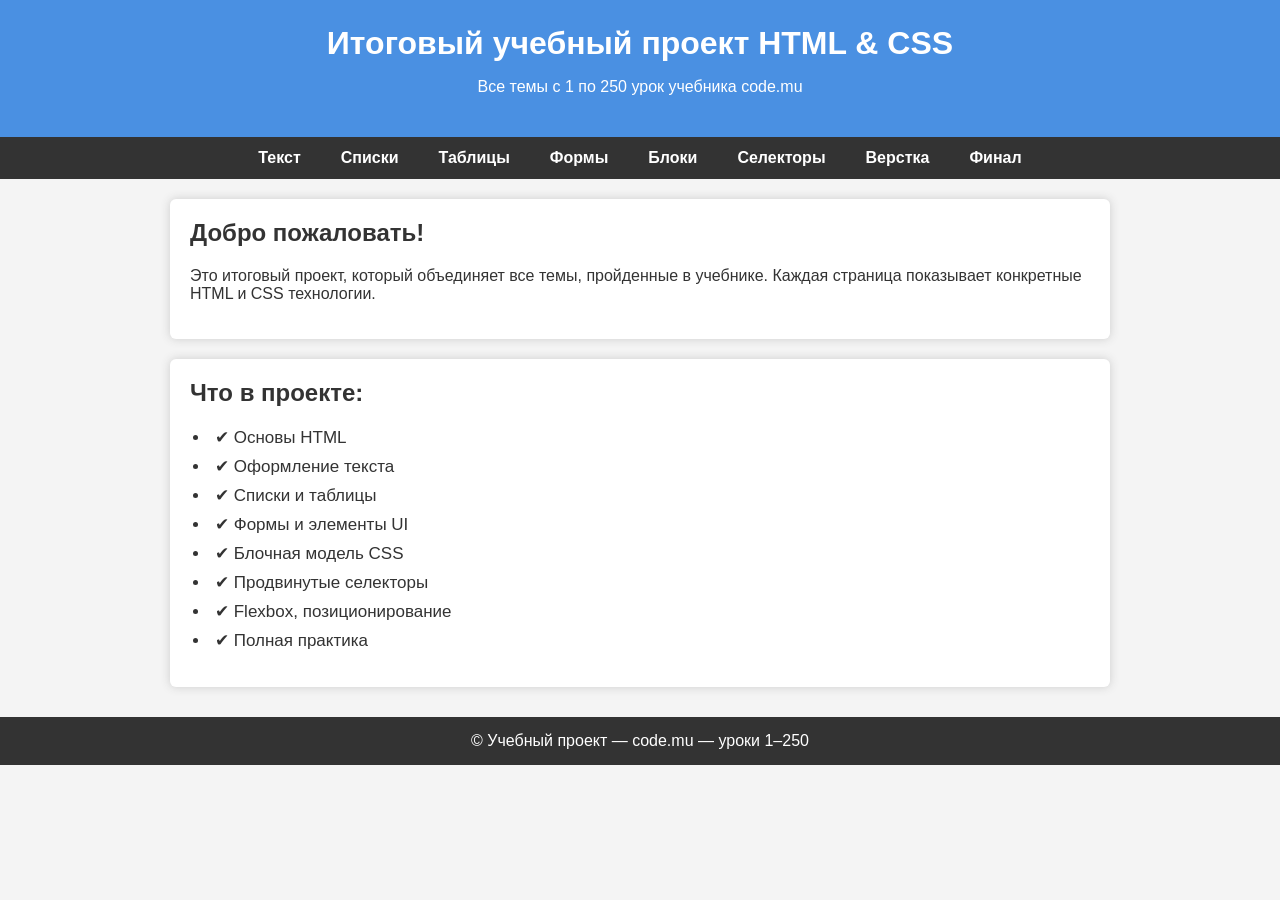
<file: index.html>
<!DOCTYPE html>
<html lang="ru">
<head>
  <meta charset="UTF-8">
  <meta name="viewport" content="width=device-width, initial-scale=1.0">
  <title>Учебный проект HTML + CSS (Уроки 1–250)</title>
  <link rel="stylesheet" href="style.css">
</head>
<body>

<header>
  <h1>Итоговый учебный проект HTML & CSS</h1>
  <p>Все темы с 1 по 250 урок учебника code.mu</p>
</header>

<nav class="menu">
  <a href="pages/typography.html">Текст</a>
  <a href="pages/lists.html">Списки</a>
  <a href="pages/tables.html">Таблицы</a>
  <a href="pages/forms.html">Формы</a>
  <a href="pages/blocks.html">Блоки</a>
  <a href="pages/selectors.html">Селекторы</a>
  <a href="pages/layout.html">Верстка</a>
  <a href="pages/final.html">Финал</a>
</nav>

<section class="intro">
  <h2>Добро пожаловать!</h2>
  <p>
    Это итоговый проект, который объединяет все темы, пройденные в учебнике.
    Каждая страница показывает конкретные HTML и CSS технологии.
  </p>
</section>

<section class="features">
  <h2>Что в проекте:</h2>
  <ul>
    <li>✔ Основы HTML</li>
    <li>✔ Оформление текста</li>
    <li>✔ Списки и таблицы</li>
    <li>✔ Формы и элементы UI</li>
    <li>✔ Блочная модель CSS</li>
    <li>✔ Продвинутые селекторы</li>
    <li>✔ Flexbox, позиционирование</li>
    <li>✔ Полная практика</li>
  </ul>
</section>

<footer>
  © Учебный проект — code.mu — уроки 1–250
</footer>

</body>
</html>
</file>
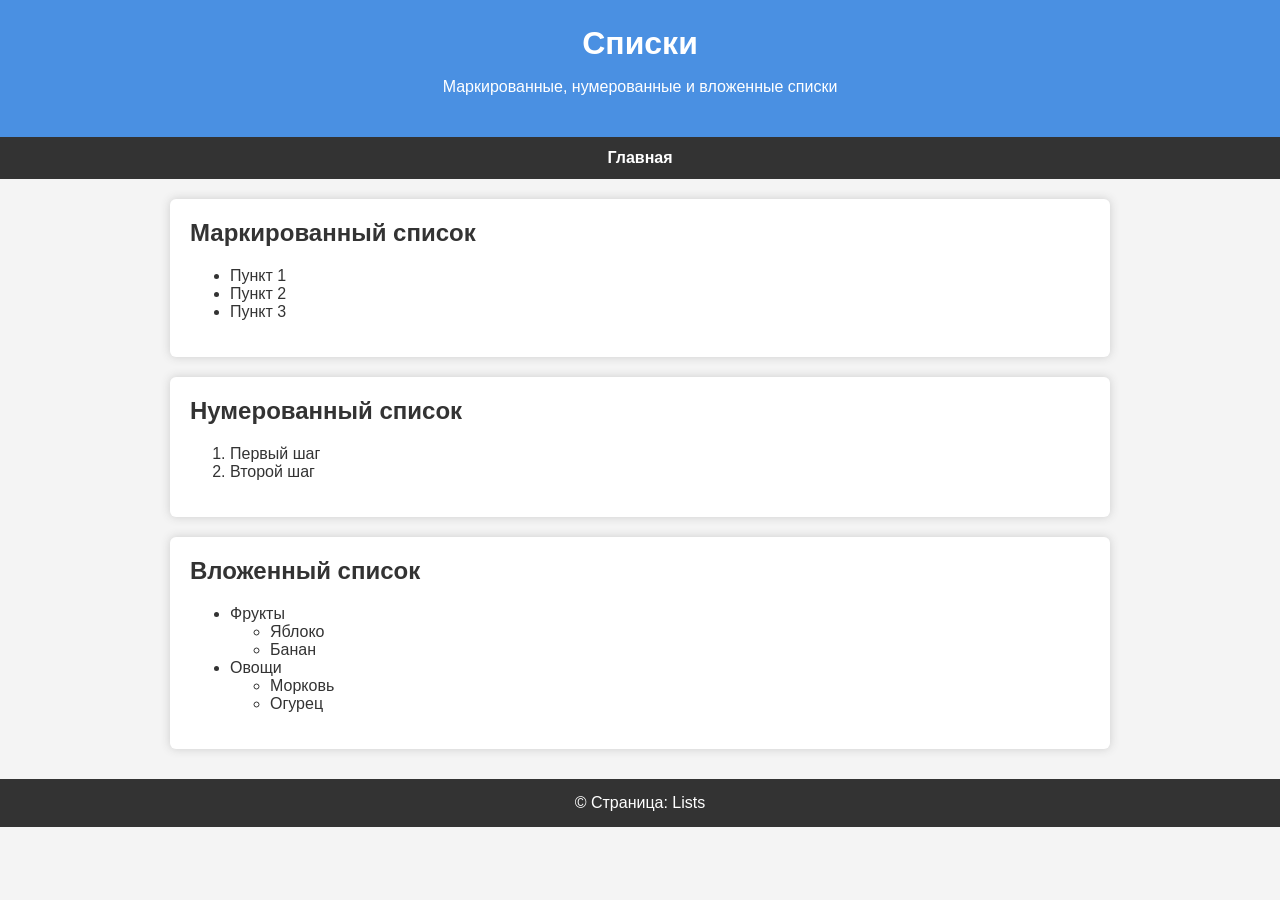
<file: lists.html>
<!DOCTYPE html>
<html lang="ru">
<head>
  <meta charset="UTF-8">
  <title>Списки</title>
  <link rel="stylesheet" href="../style.css">
</head>
<body>

<header>
  <h1>Списки</h1>
  <p>Маркированные, нумерованные и вложенные списки</p>
</header>

<nav class="menu">
  <a href="../index.html">Главная</a>
</nav>

<section>
  <h2>Маркированный список</h2>
  <ul>
    <li>Пункт 1</li>
    <li>Пункт 2</li>
    <li>Пункт 3</li>
  </ul>
</section>

<section>
  <h2>Нумерованный список</h2>
  <ol>
    <li>Первый шаг</li>
    <li>Второй шаг</li>
  </ol>
</section>

<section>
  <h2>Вложенный список</h2>
  <ul>
    <li>Фрукты
      <ul>
        <li>Яблоко</li>
        <li>Банан</li>
      </ul>
    </li>
    <li>Овощи
      <ul>
        <li>Морковь</li>
        <li>Огурец</li>
      </ul>
    </li>
  </ul>
</section>

<footer>
  © Страница: Lists
</footer>

</body>
</html>
</file>
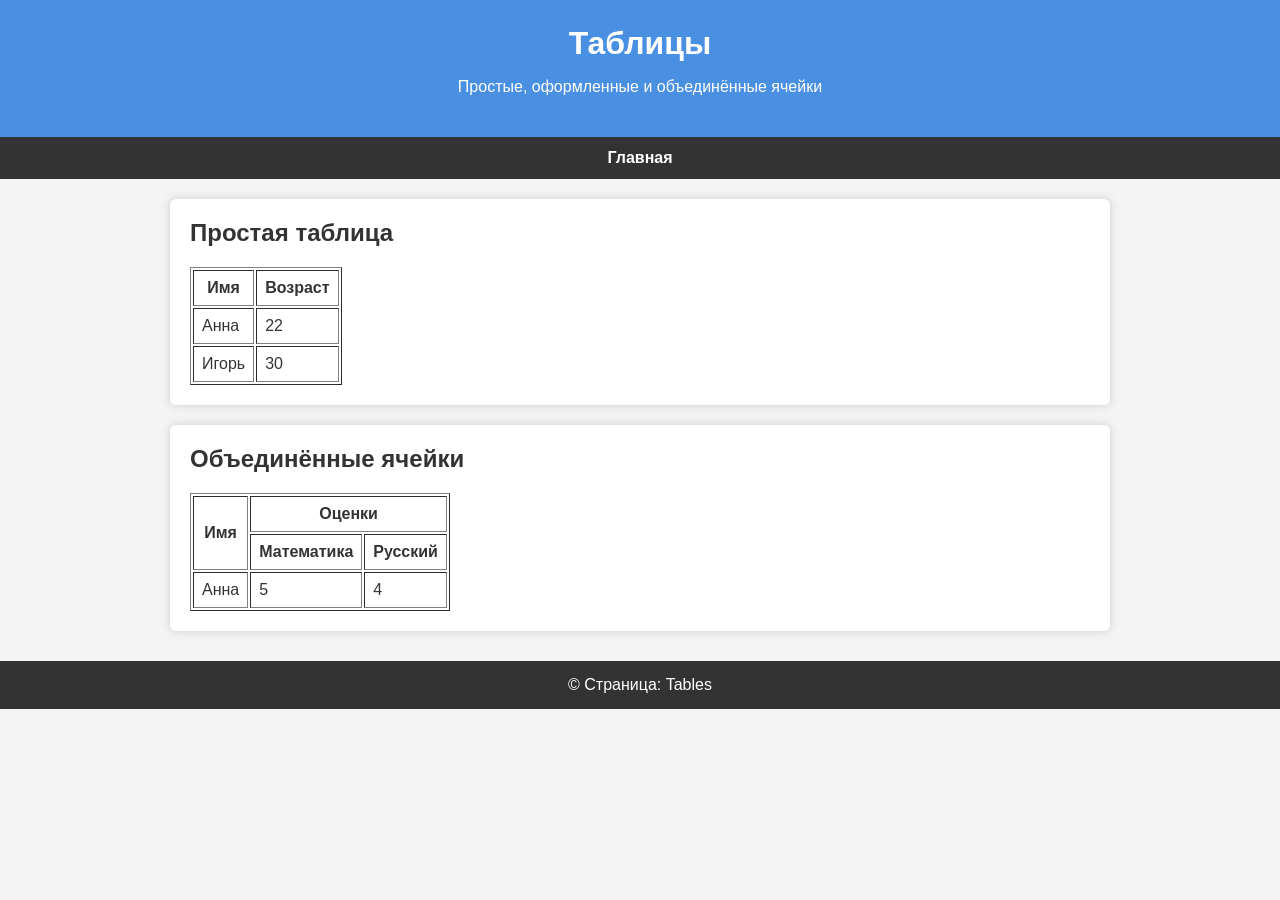
<file: tables.html>
<!DOCTYPE html>
<html lang="ru">
<head>
  <meta charset="UTF-8">
  <title>Таблицы</title>
  <link rel="stylesheet" href="../style.css">
</head>
<body>

<header>
  <h1>Таблицы</h1>
  <p>Простые, оформленные и объединённые ячейки</p>
</header>

<nav class="menu">
  <a href="../index.html">Главная</a>
</nav>

<section>
  <h2>Простая таблица</h2>
  <table border="1" cellpadding="8">
    <tr>
      <th>Имя</th>
      <th>Возраст</th>
    </tr>
    <tr>
      <td>Анна</td>
      <td>22</td>
    </tr>
    <tr>
      <td>Игорь</td>
      <td>30</td>
    </tr>
  </table>
</section>

<section>
  <h2>Объединённые ячейки</h2>
  <table border="1" cellpadding="8">
    <tr>
      <th rowspan="2">Имя</th>
      <th colspan="2">Оценки</th>
    </tr>
    <tr>
      <th>Математика</th>
      <th>Русский</th>
    </tr>
    <tr>
      <td>Анна</td>
      <td>5</td>
      <td>4</td>
    </tr>
  </table>
</section>

<footer>
  © Страница: Tables
</footer>

</body>
</html>
</file>
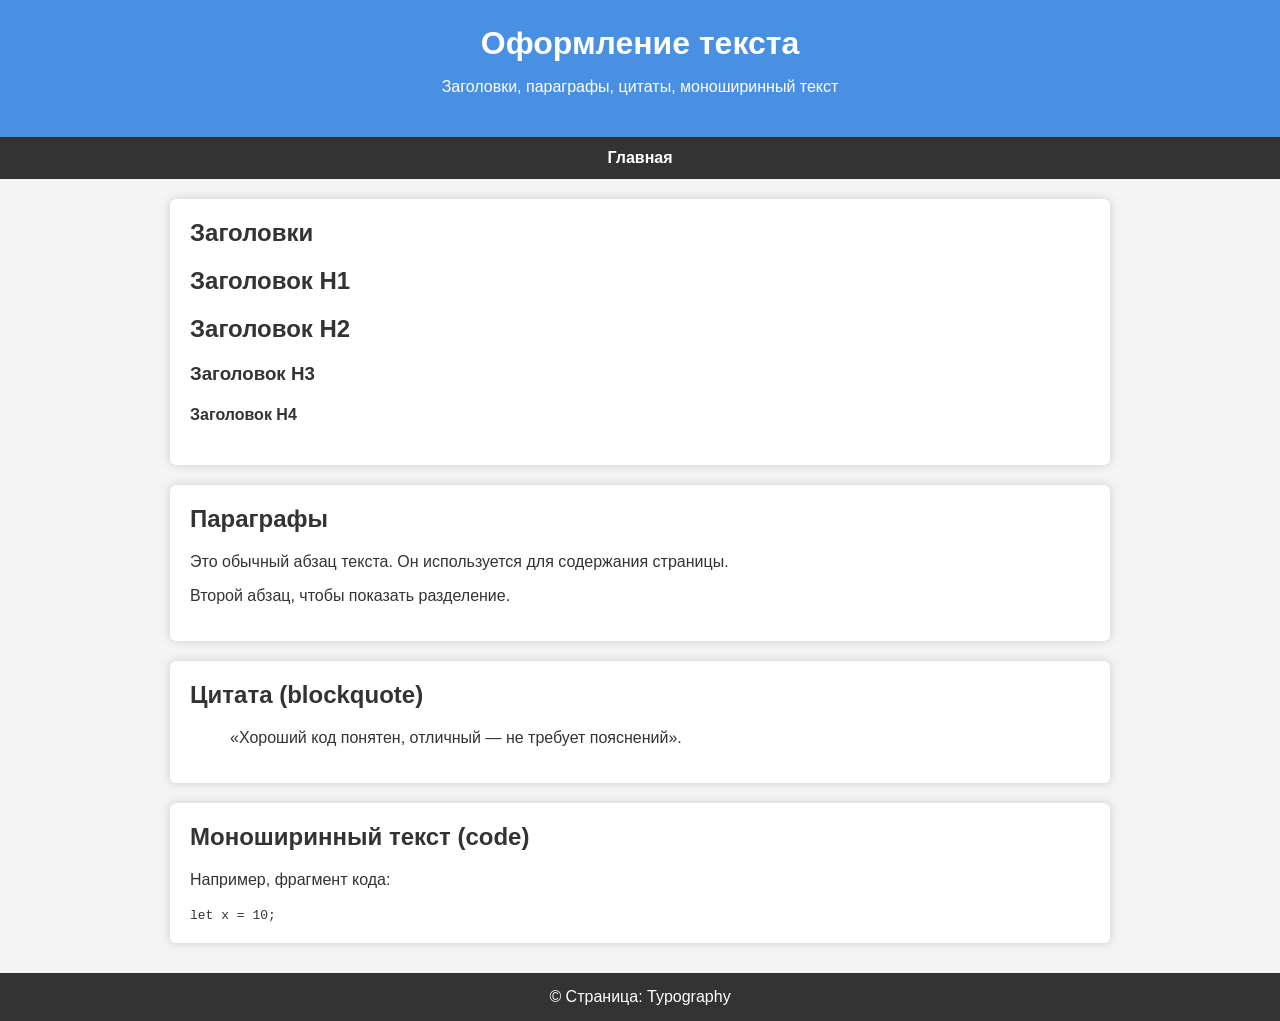
<file: typography.html>
<!DOCTYPE html>
<html lang="ru">
<head>
  <meta charset="UTF-8">
  <title>Текст — Typography</title>
  <link rel="stylesheet" href="../style.css">
</head>
<body>

<header>
  <h1>Оформление текста</h1>
  <p>Заголовки, параграфы, цитаты, моноширинный текст</p>
</header>

<nav class="menu">
  <a href="../index.html">Главная</a>
</nav>

<section>
  <h2>Заголовки</h2>
  <h1>Заголовок H1</h1>
  <h2>Заголовок H2</h2>
  <h3>Заголовок H3</h3>
  <h4>Заголовок H4</h4>
</section>

<section>
  <h2>Параграфы</h2>
  <p>Это обычный абзац текста. Он используется для содержания страницы.</p>
  <p>Второй абзац, чтобы показать разделение.</p>
</section>

<section>
  <h2>Цитата (blockquote)</h2>
  <blockquote>
    «Хороший код понятен, отличный — не требует пояснений».
  </blockquote>
</section>

<section>
  <h2>Моноширинный текст (code)</h2>
  <p>Например, фрагмент кода:</p>
  <code>let x = 10;</code>
</section>

<footer>
  © Страница: Typography
</footer>

</body>
</html>
</file>
<file: style.css>
/* Общие стили */

body {
  font-family: Arial, sans-serif;
  margin: 0;
  background: #f4f4f4;
  color: #333;
}

/* Шапка */

header {
  background: #4A90E2;
  color: white;
  padding: 25px;
  text-align: center;
}

header h1 {
  margin: 0;
  font-size: 32px;
}

/* Меню */

.menu {
  display: flex;
  justify-content: center;
  background: #333;
  flex-wrap: wrap;
}

.menu a {
  padding: 12px 20px;
  color: white;
  text-decoration: none;
  font-weight: bold;
}

.menu a:hover {
  background: #4A90E2;
}

/* Секции */

section {
  background: white;
  margin: 20px auto;
  padding: 20px;
  width: 90%;
  max-width: 900px;
  border-radius: 6px;
  box-shadow: 0 0 10px #ccc;
}

h2 {
  margin-top: 0;
}

/* Список особенностей */

.features ul {
  padding-left: 20px;
}

.features li {
  margin-bottom: 8px;
  padding-left: 5px;
  font-size: 17px;
}

/* Подвал */

footer {
  text-align: center;
  padding: 15px;
  background: #333;
  color: white;
  margin-top: 30px;
}
</file>
